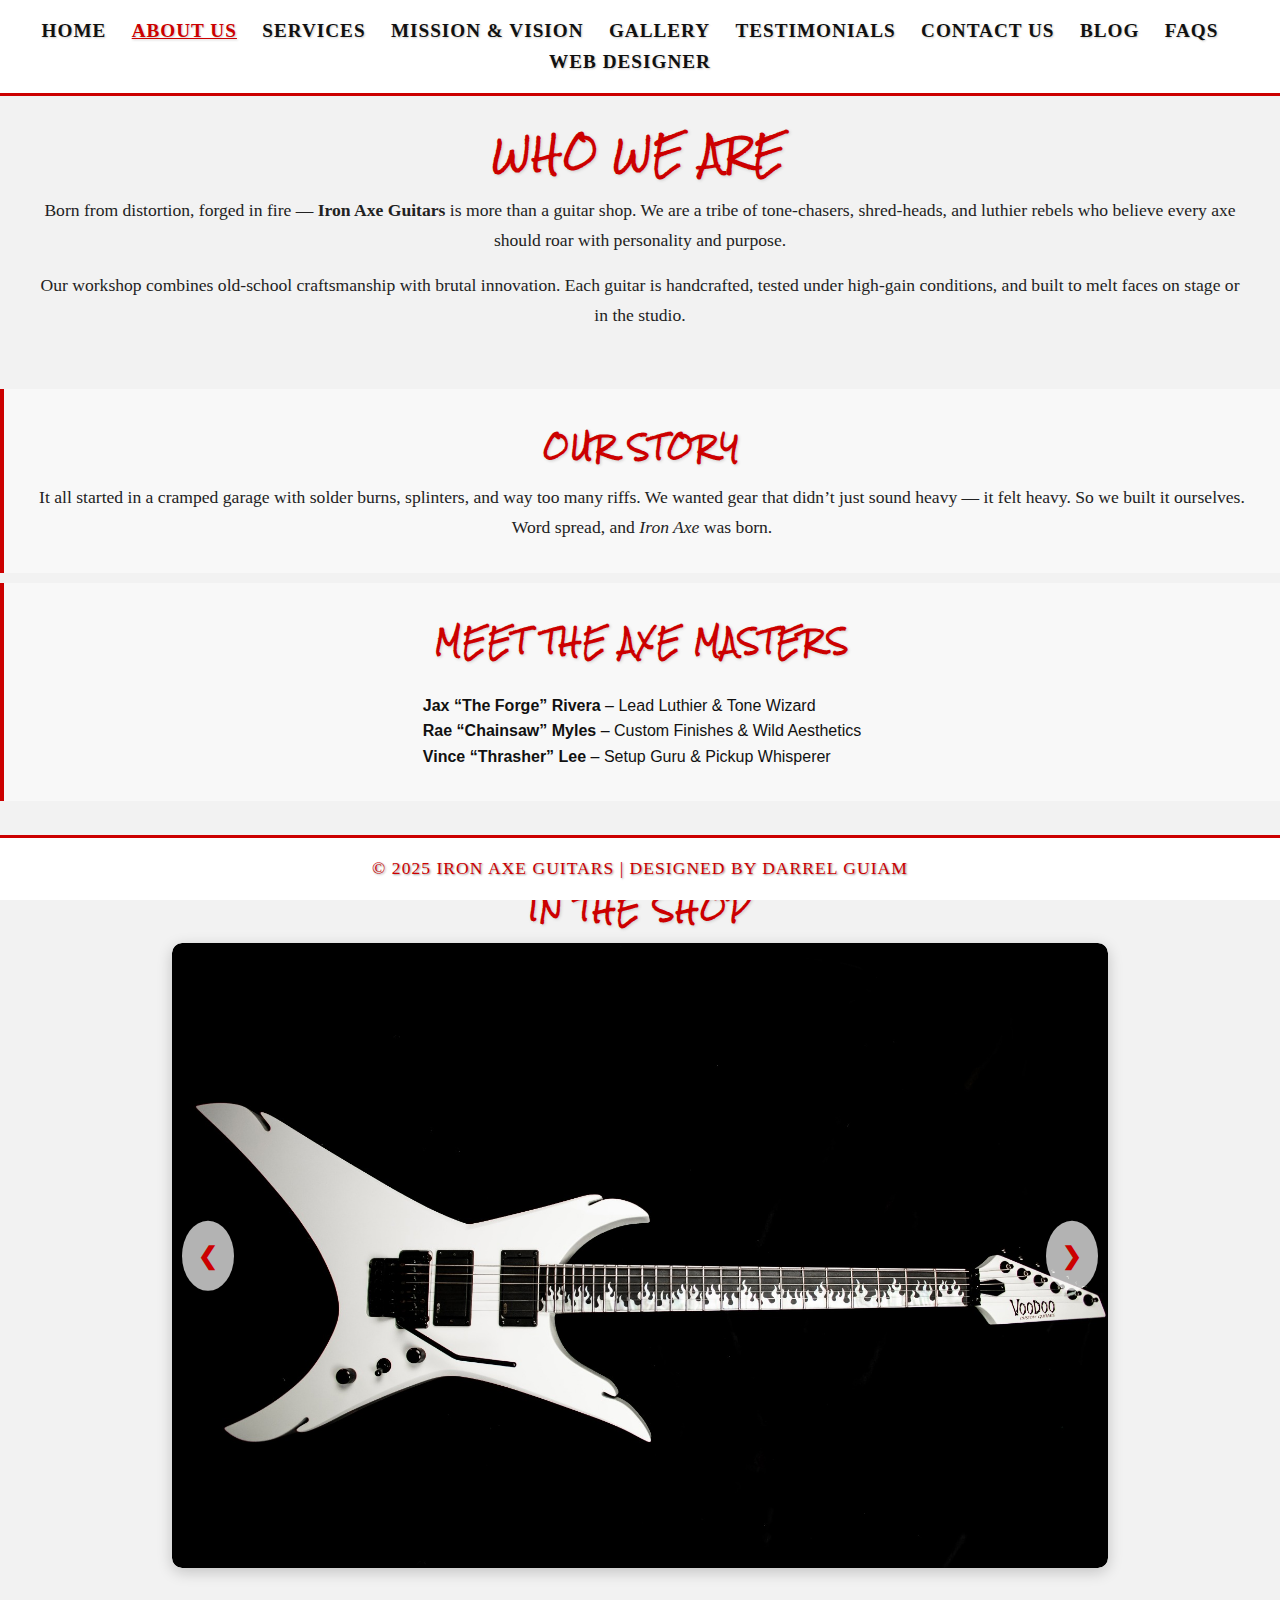
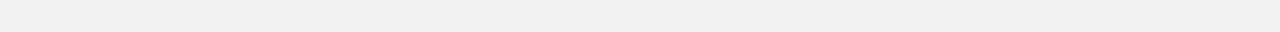
<file: about-us.html>
<!DOCTYPE html>
<html lang="en">
<head>
    <meta charset="UTF-8">
    <meta name="viewport" content="width=device-width, initial-scale=1.0">
    <meta name="description" content="Iron Axe Guitars - Custom Guitars for Metalheads.">
    <title>About Us | Iron Axe Guitars</title>

    <!-- Google Fonts for Metal Look -->
    <link href="https://fonts.googleapis.com/css2?family=Rock+Salt&display=swap" rel="stylesheet">

    <!-- Your style.css -->
    <link rel="stylesheet" href="css/style.css">
</head>
<body>
    <header>
        <nav>
            <ul>
                <li><a href="index.html">Home</a></li>
                <li><a href="about-us.html" class="active">About Us</a></li>
                <li><a href="services.html">Services</a></li>
                <li><a href="mission-vision.html">Mission & Vision</a></li>
                <li><a href="gallery.html">Gallery</a></li>
                <li><a href="testimonials.html">Testimonials</a></li>
                <li><a href="contact-us.html">Contact Us</a></li>
                <li><a href="news-blog.html">Blog</a></li>
                <li><a href="faqs.html">FAQs</a></li>
                <li><a href="web-designer-profile.html">Web Designer</a></li>
            </ul>
        </nav>
    </header>

    <main>
        <section id="about-us">
            <h2>Who We Are</h2>
            <p>Born from distortion, forged in fire — <strong>Iron Axe Guitars</strong> is more than a guitar shop. We are a tribe of tone-chasers, shred-heads, and luthier rebels who believe every axe should roar with personality and purpose.</p>

            <p>Our workshop combines old-school craftsmanship with brutal innovation. Each guitar is handcrafted, tested under high-gain conditions, and built to melt faces on stage or in the studio.</p>
        </section>

        <section class="faq">
            <h3>Our Story</h3>
            <p>It all started in a cramped garage with solder burns, splinters, and way too many riffs. We wanted gear that didn’t just sound heavy — it felt heavy. So we built it ourselves. Word spread, and <em>Iron Axe</em> was born.</p>
        </section>

        <section class="faq">
            <h3>Meet the Axe Masters</h3>
            <ul>
                <li><strong>Jax “The Forge” Rivera</strong> – Lead Luthier & Tone Wizard</li>
                <li><strong>Rae “Chainsaw” Myles</strong> – Custom Finishes & Wild Aesthetics</li>
                <li><strong>Vince “Thrasher” Lee</strong> – Setup Guru & Pickup Whisperer</li>
            </ul>
        </section>

        <section id="carousel">
            <h3>In the Shop</h3>
            <div class="carousel-container">
                <div class="carousel-slide fade">
                    <img src="g1.jpg" alt="Custom guitar on workbench">
                </div>
                <div class="carousel-slide fade">
                    <img src="g2.jpg" alt="Polishing a neck in the workshop">
                </div>
                <div class="carousel-slide fade">
                    <img src="g3.jpg" alt="Luthier testing guitar tones">
                </div>

                <a class="prev" onclick="plusSlides(-1)">&#10094;</a>
                <a class="next" onclick="plusSlides(1)">&#10095;</a>
            </div>
        </section>
    </main>

    <footer>
        <p>&copy; 2025 Iron Axe Guitars | Designed by Darrel Guiam</p>
    </footer>

    <!-- Carousel Script -->
    <script>
        let slideIndex = 0;
        const showSlides = () => {
            let slides = document.getElementsByClassName("carousel-slide");
            for (let i = 0; i < slides.length; i++) {
                slides[i].style.display = "none";  
            }
            slideIndex++;
            if (slideIndex > slides.length) { slideIndex = 1 }    
            slides[slideIndex - 1].style.display = "block";  
            setTimeout(showSlides, 4000); // Change every 4 seconds
        };
        showSlides();
    </script>
</body>
</html>
</file>
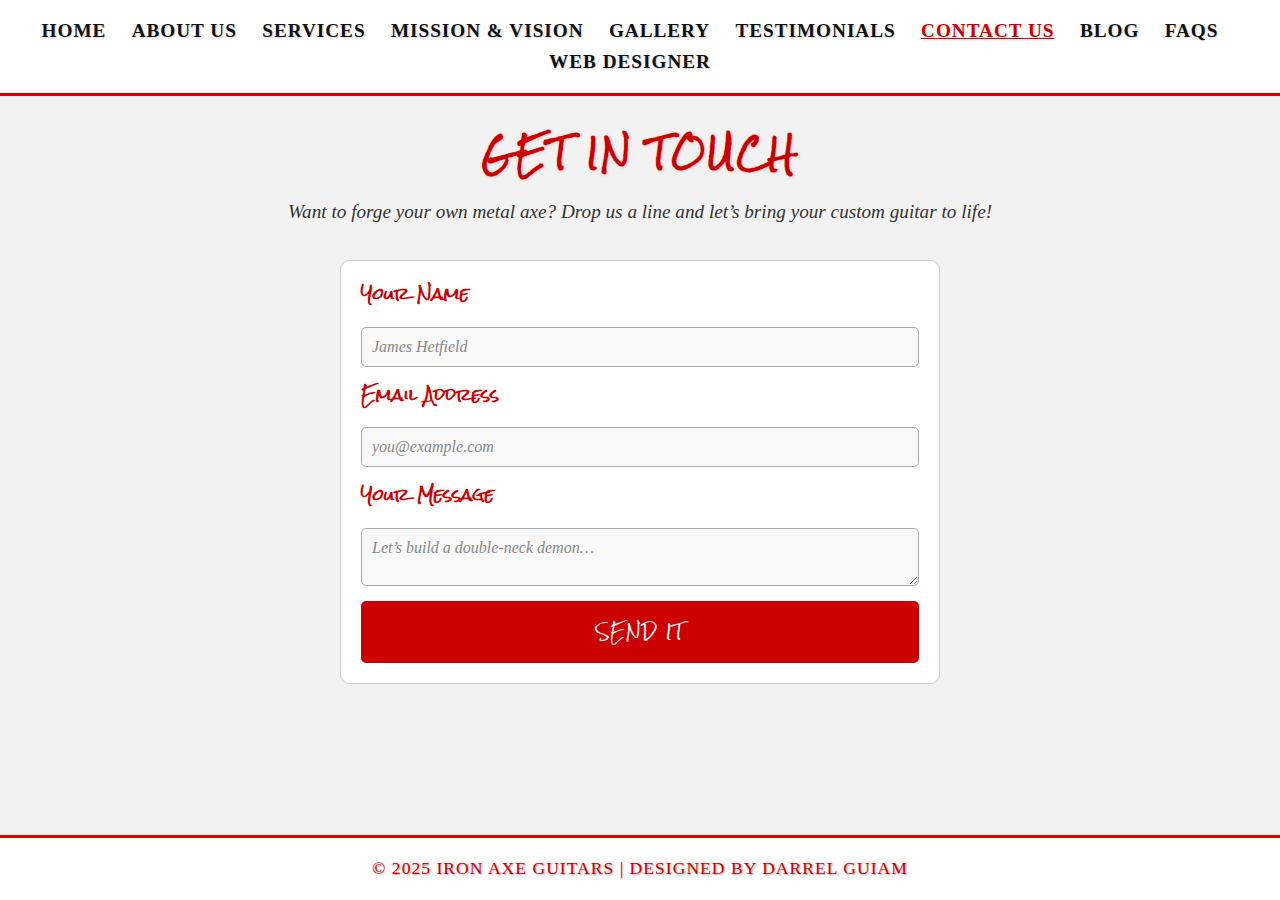
<file: contact-us.html>
<!DOCTYPE html>
<html lang="en">
<head>
  <meta charset="UTF-8" />
  <meta name="viewport" content="width=device-width, initial-scale=1.0" />
  <meta name="description" content="Iron Axe Guitars - Custom Guitars for Metalheads." />
  <title>Contact Us | Iron Axe Guitars</title>

  <!-- Metal Fonts -->
  <link href="https://fonts.googleapis.com/css2?family=Rock+Salt&display=swap" rel="stylesheet" />

  <!-- External CSS -->
  <link rel="stylesheet" href="css/style.css" />
</head>
<body>
  <header>
    <nav>
      <ul>
        <li><a href="index.html">Home</a></li>
        <li><a href="about-us.html">About Us</a></li>
        <li><a href="services.html">Services</a></li>
        <li><a href="mission-vision.html">Mission & Vision</a></li>
        <li><a href="gallery.html">Gallery</a></li>
        <li><a href="testimonials.html">Testimonials</a></li>
        <li><a href="contact-us.html" class="active">Contact Us</a></li>
        <li><a href="news-blog.html">Blog</a></li>
        <li><a href="faqs.html">FAQs</a></li>
        <li><a href="web-designer-profile.html">Web Designer</a></li>
      </ul>
    </nav>
  </header>

  <main>
    <section id="contact-us">
      <h2>Get in Touch</h2>
      <p>Want to forge your own metal axe? Drop us a line and let’s bring your custom guitar to life!</p>

      <form action="submit_form.php" method="POST">
        <label for="name">Your Name</label>
        <input type="text" id="name" name="name" placeholder="James Hetfield" required />

        <label for="email">Email Address</label>
        <input type="email" id="email" name="email" placeholder="you@example.com" required />

        <label for="message">Your Message</label>
        <textarea id="message" name="message" placeholder="Let’s build a double-neck demon…" required></textarea>

        <button type="submit">Send It</button>
      </form>
    </section>
  </main>

  <footer>
    <p>&copy; 2025 Iron Axe Guitars | Designed by Darrel Guiam</p>
  </footer>
</body>
</html>
</file>
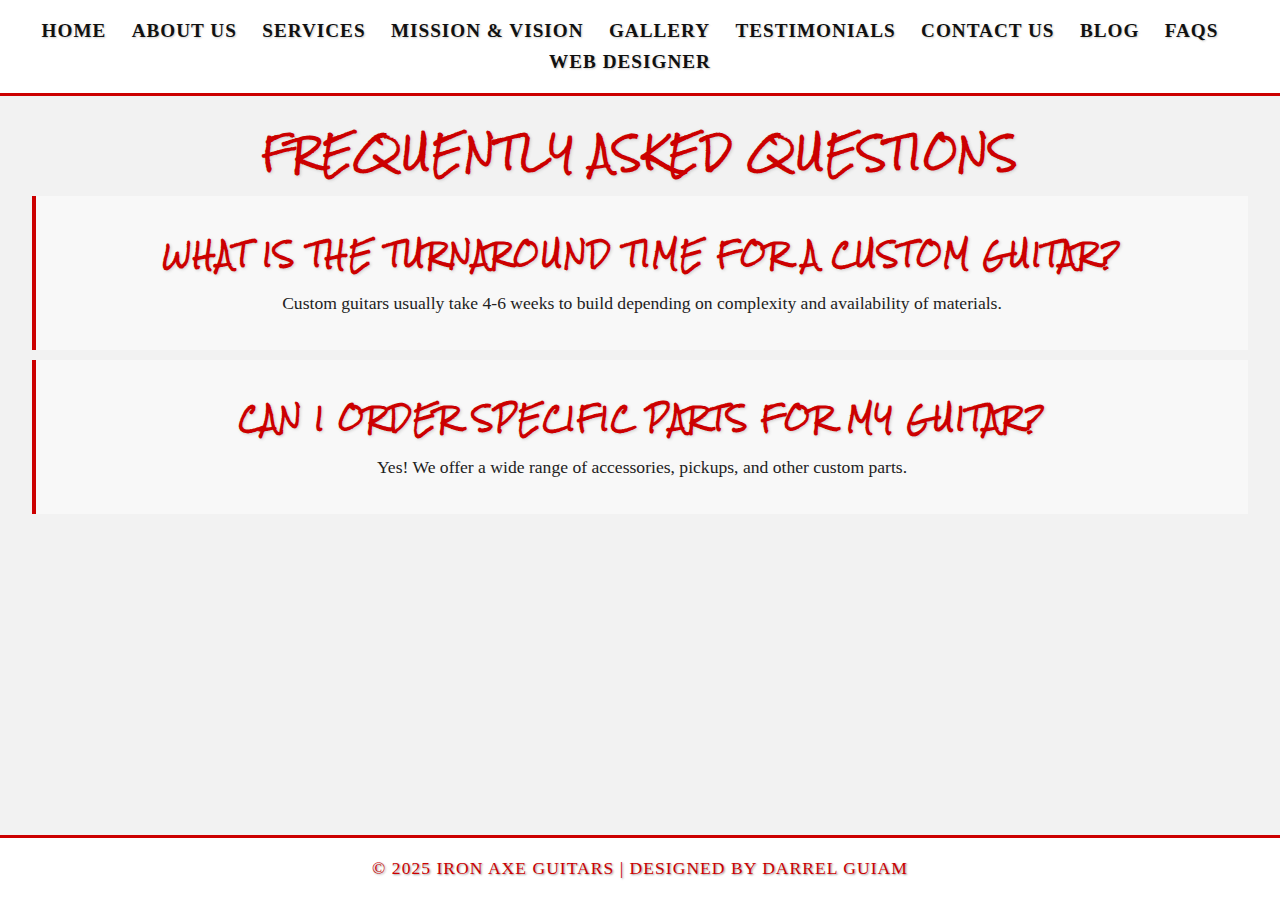
<file: faqs.html>
<!DOCTYPE html>
<html lang="en">
<head>
    <meta charset="UTF-8">
    <meta name="viewport" content="width=device-width, initial-scale=1.0">
    <meta name="description" content="Iron Axe Guitars - Custom Guitars for Metalheads.">
    <title>Iron Axe Guitars</title>

    <!-- Google Fonts for Metal Look -->
    <link href="https://fonts.googleapis.com/css2?family=Rock+Salt&display=swap" rel="stylesheet">

    <!-- Your style.css -->
    <link rel="stylesheet" href="css/style.css">
</head>
<body>
    <header>
        <nav>
            <ul>
                <li><a href="index.html">Home</a></li>
                <li><a href="about-us.html">About Us</a></li>
                <li><a href="services.html">Services</a></li>
                <li><a href="mission-vision.html">Mission & Vision</a></li>
                <li><a href="gallery.html">Gallery</a></li>
                <li><a href="testimonials.html">Testimonials</a></li>
                <li><a href="contact-us.html">Contact Us</a></li>
                <li><a href="news-blog.html">Blog</a></li>
                <li><a href="faqs.html">FAQs</a></li>
                <li><a href="web-designer-profile.html">Web Designer</a></li>
            </ul>
        </nav>
    </header>

    <main>
        <section id="faqs">
            <h2>Frequently Asked Questions</h2>
            <div class="faq">
                <h3>What is the turnaround time for a custom guitar?</h3>
                <p>Custom guitars usually take 4-6 weeks to build depending on complexity and availability of materials.</p>
            </div>

            <div class="faq">
                <h3>Can I order specific parts for my guitar?</h3>
                <p>Yes! We offer a wide range of accessories, pickups, and other custom parts.</p>
            </div>
        </section>
    </main>

    <footer>
        <p>&copy; 2025 Iron Axe Guitars | Designed by Darrel Guiam</p>
    </footer>
</body>
</html>
</file>
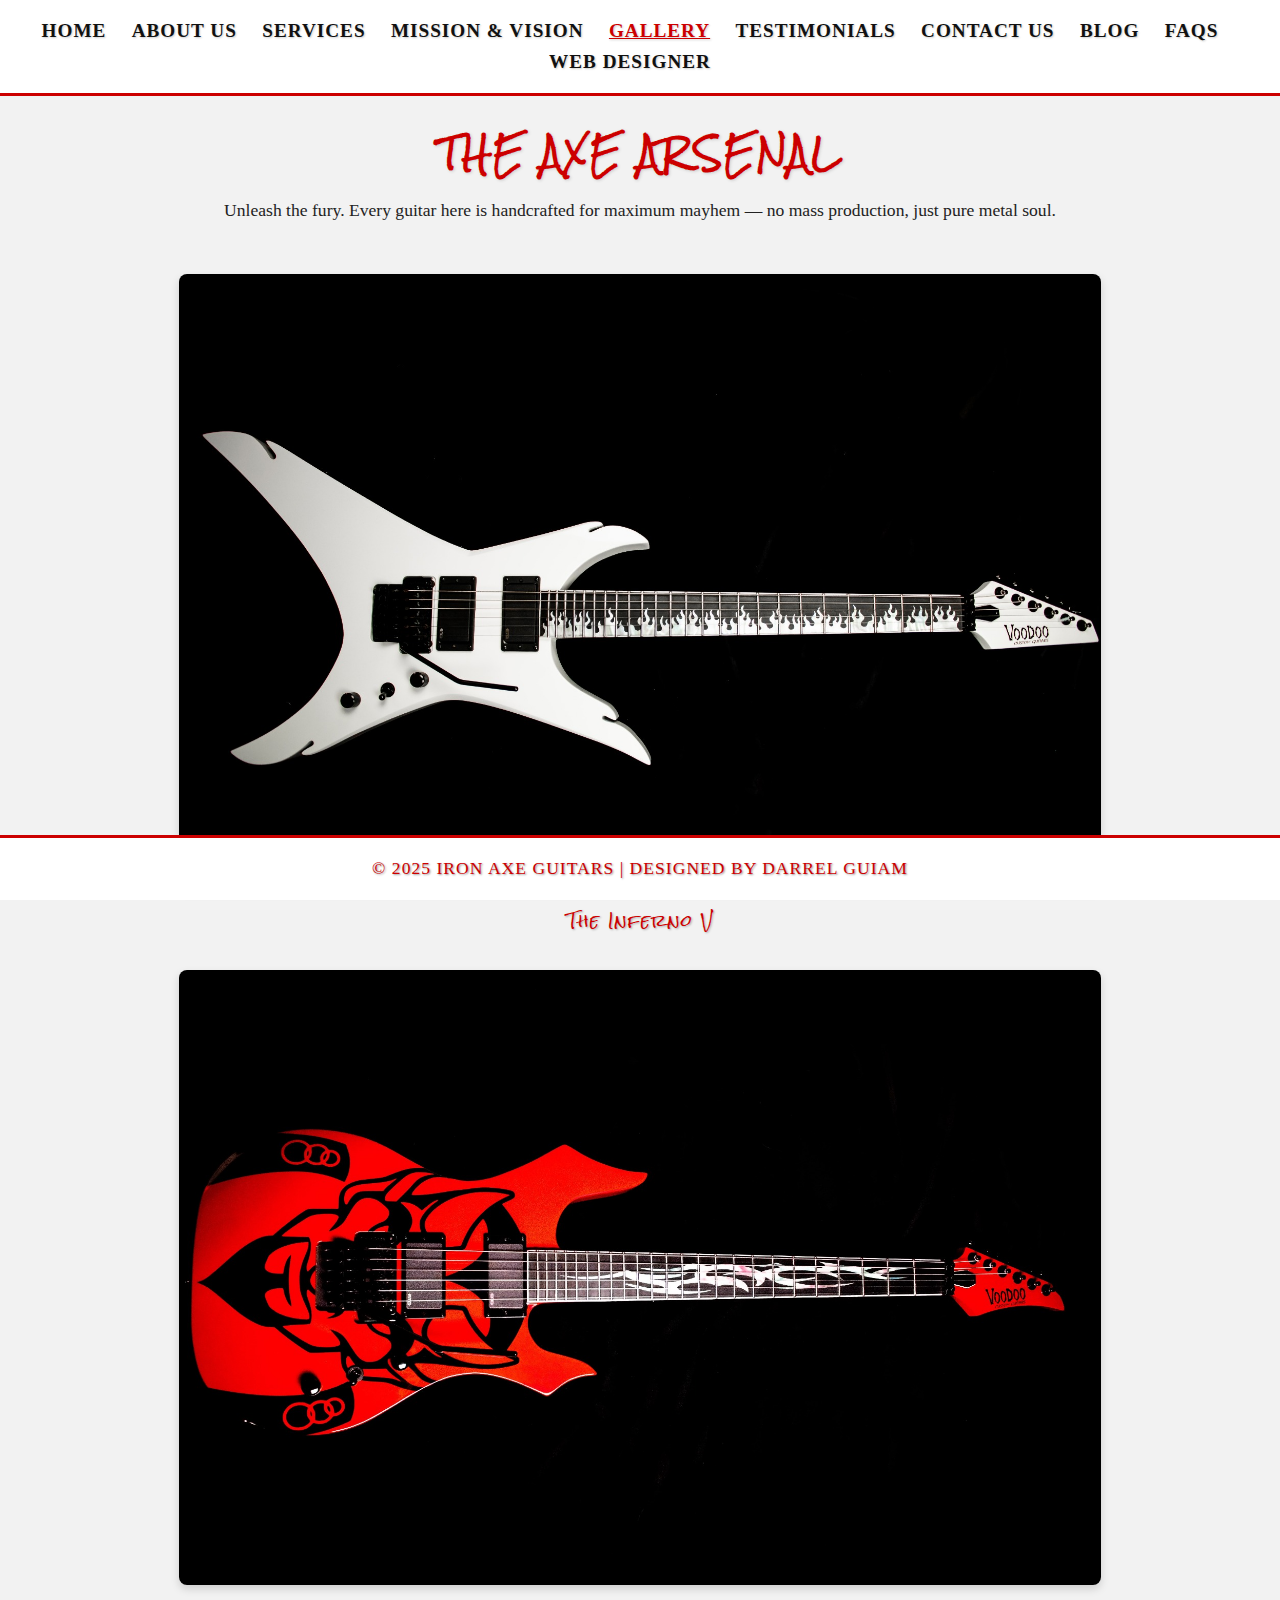
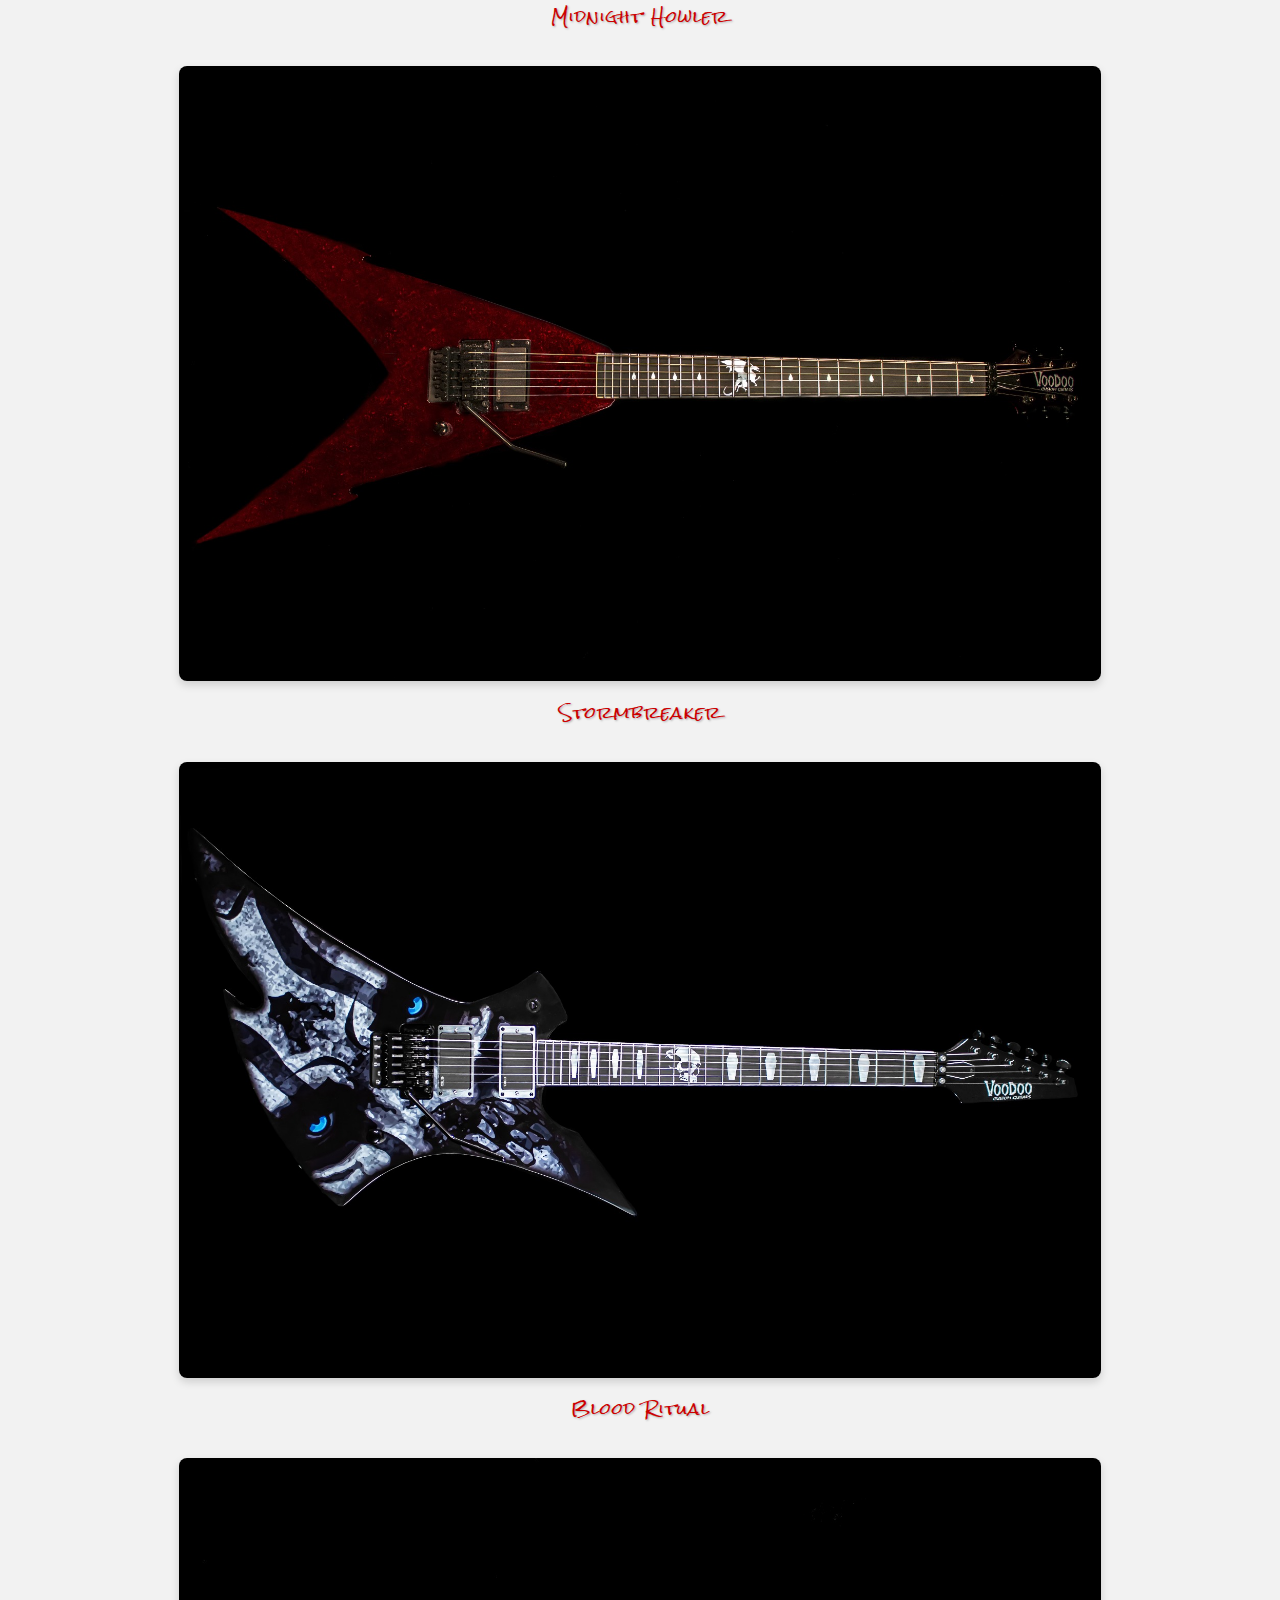
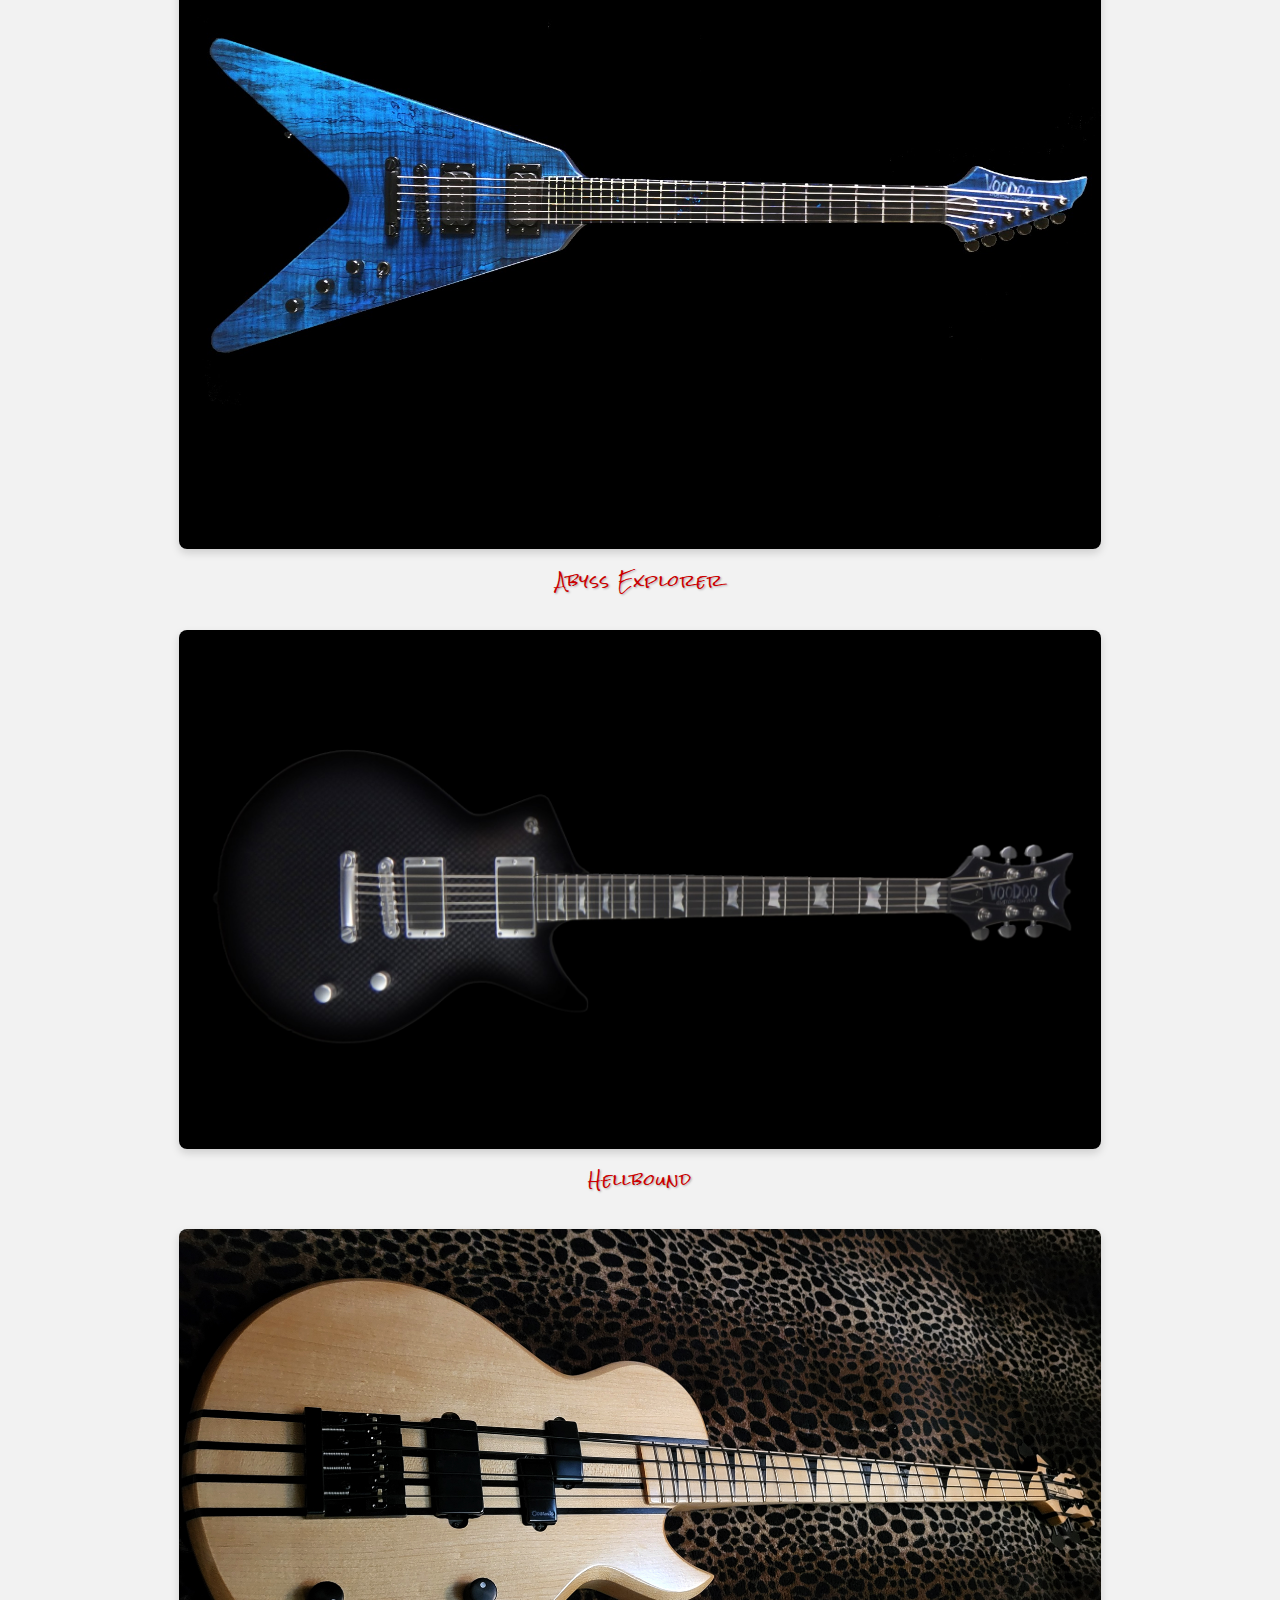
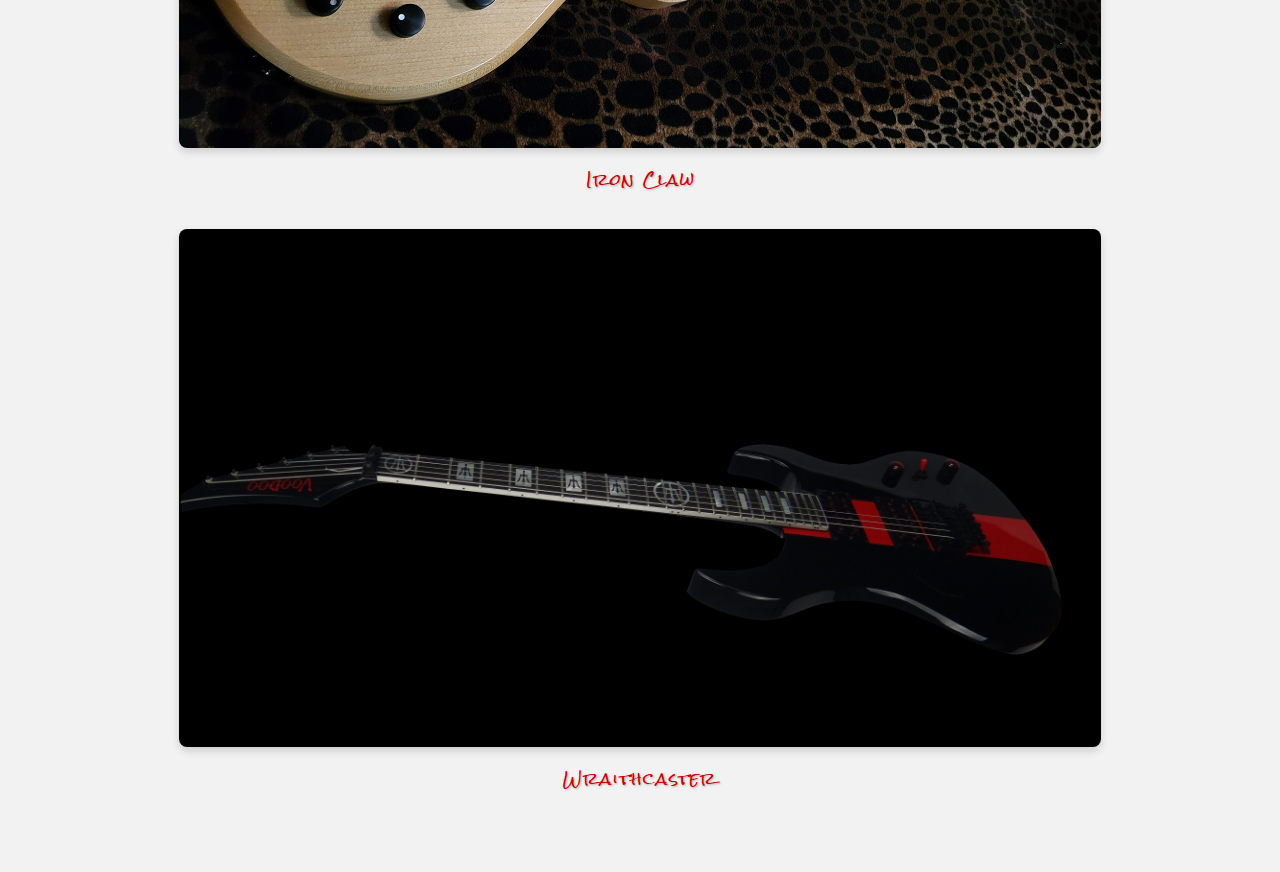
<file: gallery.html>
<!DOCTYPE html>
<html lang="en">
<head>
  <meta charset="UTF-8" />
  <meta name="viewport" content="width=device-width, initial-scale=1.0"/>
  <meta name="description" content="Iron Axe Guitars - Custom Guitars for Metalheads."/>
  <title>Gallery | Iron Axe Guitars</title>

  <link href="https://fonts.googleapis.com/css2?family=Rock+Salt&display=swap" rel="stylesheet"/>
  <link rel="stylesheet" href="css/style.css" />
</head>
<body>
  <header>
    <nav>
      <ul>
        <li><a href="index.html">Home</a></li>
        <li><a href="about-us.html">About Us</a></li>
        <li><a href="services.html">Services</a></li>
        <li><a href="mission-vision.html">Mission & Vision</a></li>
        <li><a href="gallery.html" class="active">Gallery</a></li>
        <li><a href="testimonials.html">Testimonials</a></li>
        <li><a href="contact-us.html">Contact Us</a></li>
        <li><a href="news-blog.html">Blog</a></li>
        <li><a href="faqs.html">FAQs</a></li>
        <li><a href="web-designer-profile.html">Web Designer</a></li>
      </ul>
    </nav>
  </header>

  <main>
    <section id="gallery">
      <h2>The Axe Arsenal</h2>
      <p>Unleash the fury. Every guitar here is handcrafted for maximum mayhem — no mass production, just pure metal soul.</p>

      <div class="gallery-grid">
        <div class="gallery-item">
          <img src="g1.jpg" alt="Custom Guitar 1" onclick="openModal(this)">
          <p class="caption">The Inferno V</p>
        </div>
        <div class="gallery-item">
          <img src="g2.jpg" alt="Custom Guitar 2" onclick="openModal(this)">
          <p class="caption">Midnight Howler</p>
        </div>
        <div class="gallery-item">
          <img src="g3.jpg" alt="Custom Guitar 3" onclick="openModal(this)">
          <p class="caption">Stormbreaker</p>
        </div>
        <div class="gallery-item">
          <img src="g4.jpg" alt="Custom Guitar 4" onclick="openModal(this)">
          <p class="caption">Blood Ritual</p>
        </div>
        <div class="gallery-item">
          <img src="g5.jpg" alt="Custom Guitar 5" onclick="openModal(this)">
          <p class="caption">Abyss Explorer</p>
        </div>
        <div class="gallery-item">
          <img src="g6.jpg" alt="Custom Guitar 6" onclick="openModal(this)">
          <p class="caption">Hellbound</p>
        </div>
        <div class="gallery-item">
          <img src="g7.jpg" alt="Custom Guitar 7" onclick="openModal(this)">
          <p class="caption">Iron Claw</p>
        </div>
        <div class="gallery-item">
          <img src="g8.jpg" alt="Custom Guitar 8" onclick="openModal(this)">
          <p class="caption">Wraithcaster</p>
        </div>
      </div>
    </section>
  </main>

  <footer>
    <p>&copy; 2025 Iron Axe Guitars | Designed by Darrel Guiam</p>
  </footer>

  <!-- Modal for Image Zoom -->
  <div id="imgModal" class="modal">
    <span class="modal-close" onclick="closeModal()">&times;</span>
    <img class="modal-content" id="modalImage">
    <div class="modal-caption" id="modalCaption"></div>
  </div>

  <script>
    function openModal(img) {
      document.getElementById('imgModal').style.display = 'block';
      document.getElementById('modalImage').src = img.src;
      document.getElementById('modalCaption').innerText = img.alt;
    }

    function closeModal() {
      document.getElementById('imgModal').style.display = 'none';
    }
  </script>
</body>
</html>
</file>
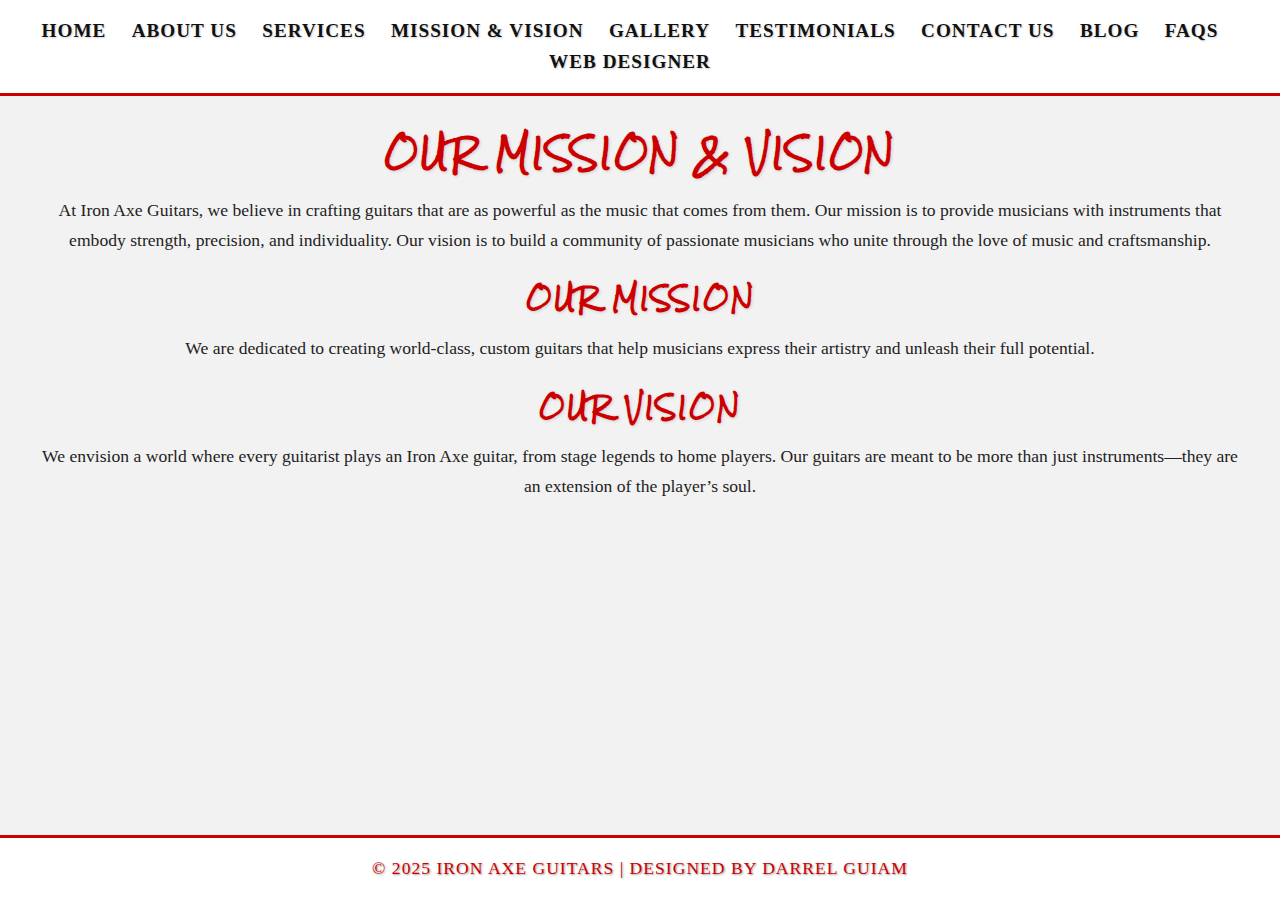
<file: mission-vision.html>
<!DOCTYPE html>
<html lang="en">
<head>
    <meta charset="UTF-8">
    <meta name="viewport" content="width=device-width, initial-scale=1.0">
    <meta name="description" content="Iron Axe Guitars - Custom Guitars for Metalheads.">
    <title>Iron Axe Guitars</title>

    <!-- Google Fonts for Metal Look -->
    <link href="https://fonts.googleapis.com/css2?family=Rock+Salt&display=swap" rel="stylesheet">

    <!-- Your style.css -->
    <link rel="stylesheet" href="css/style.css">
</head>
<body>
    <header>
        <nav>
            <ul>
                <li><a href="index.html">Home</a></li>
                <li><a href="about-us.html">About Us</a></li>
                <li><a href="services.html">Services</a></li>
                <li><a href="mission-vision.html">Mission & Vision</a></li>
                <li><a href="gallery.html">Gallery</a></li>
                <li><a href="testimonials.html">Testimonials</a></li>
                <li><a href="contact-us.html">Contact Us</a></li>
                <li><a href="news-blog.html">Blog</a></li>
                <li><a href="faqs.html">FAQs</a></li>
                <li><a href="web-designer-profile.html">Web Designer</a></li>
            </ul>
        </nav>
    </header>

    <main>
        <section id="mission-vision">
            <h2>Our Mission & Vision</h2>
            <p>At Iron Axe Guitars, we believe in crafting guitars that are as powerful as the music that comes from them. Our mission is to provide musicians with instruments that embody strength, precision, and individuality. Our vision is to build a community of passionate musicians who unite through the love of music and craftsmanship.</p>
            
            <h3>Our Mission</h3>
            <p>We are dedicated to creating world-class, custom guitars that help musicians express their artistry and unleash their full potential.</p>
            
            <h3>Our Vision</h3>
            <p>We envision a world where every guitarist plays an Iron Axe guitar, from stage legends to home players. Our guitars are meant to be more than just instruments—they are an extension of the player’s soul.</p>
        </section>
    </main>

    <footer>
        <p>&copy; 2025 Iron Axe Guitars | Designed by Darrel Guiam</p>
    </footer>
</body>
</html>
</file>
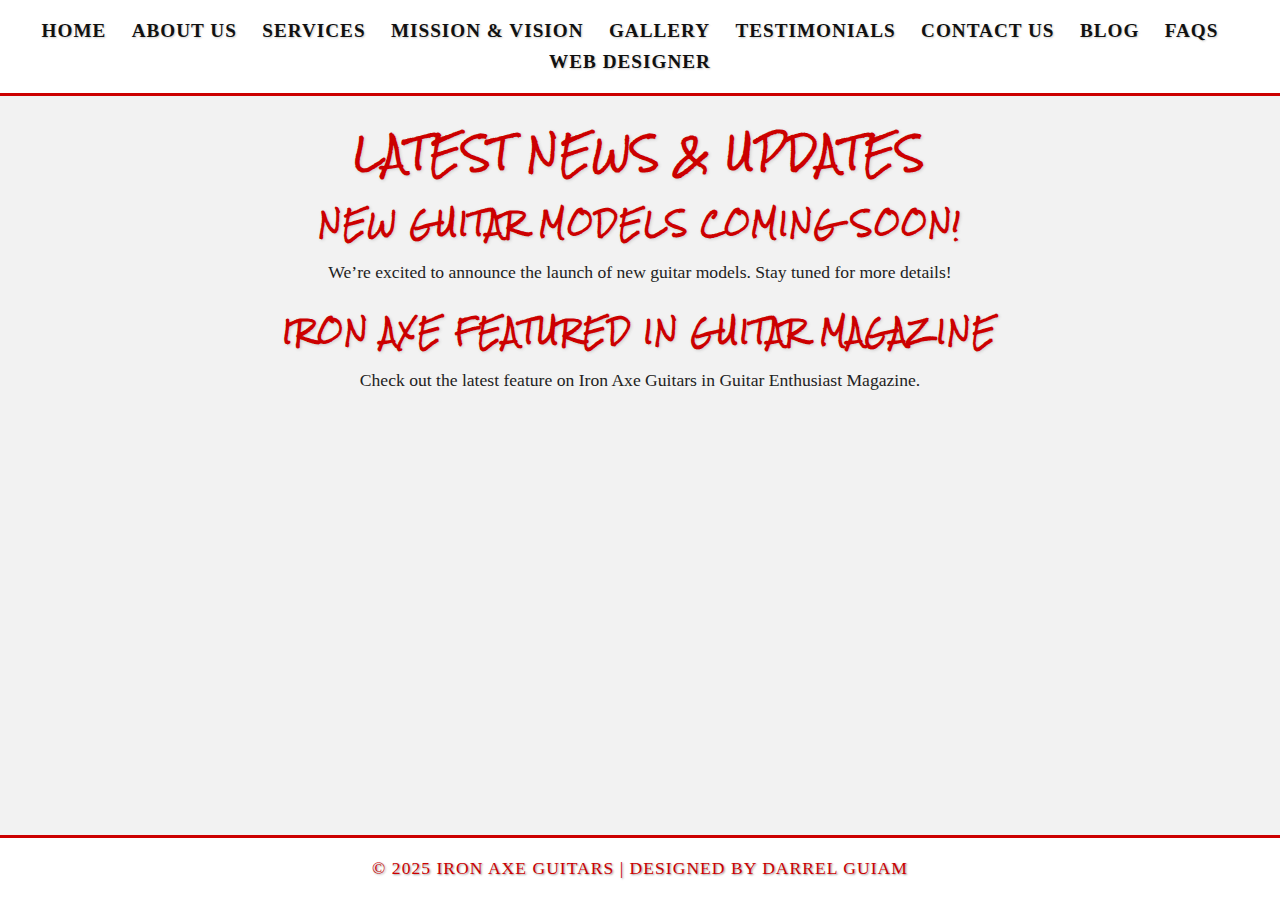
<file: news-blog.html>
<!DOCTYPE html>
<html lang="en">
<head>
    <meta charset="UTF-8">
    <meta name="viewport" content="width=device-width, initial-scale=1.0">
    <meta name="description" content="Iron Axe Guitars - Custom Guitars for Metalheads.">
    <title>Iron Axe Guitars</title>

    <!-- Google Fonts for Metal Look -->
    <link href="https://fonts.googleapis.com/css2?family=Rock+Salt&display=swap" rel="stylesheet">

    <!-- Your style.css -->
    <link rel="stylesheet" href="css/style.css">
</head>
<body>
    <header>
        <nav>
            <ul>
                <li><a href="index.html">Home</a></li>
                <li><a href="about-us.html">About Us</a></li>
                <li><a href="services.html">Services</a></li>
                <li><a href="mission-vision.html">Mission & Vision</a></li>
                <li><a href="gallery.html">Gallery</a></li>
                <li><a href="testimonials.html">Testimonials</a></li>
                <li><a href="contact-us.html">Contact Us</a></li>
                <li><a href="news-blog.html">Blog</a></li>
                <li><a href="faqs.html">FAQs</a></li>
                <li><a href="web-designer-profile.html">Web Designer</a></li>
            </ul>
        </nav>
    </header>

    <main>
        <section id="blog">
            <h2>Latest News & Updates</h2>
            <article>
                <h3>New Guitar Models Coming Soon!</h3>
                <p>We’re excited to announce the launch of new guitar models. Stay tuned for more details!</p>
            </article>

            <article>
                <h3>Iron Axe Featured in Guitar Magazine</h3>
                <p>Check out the latest feature on Iron Axe Guitars in Guitar Enthusiast Magazine.</p>
            </article>
        </section>
    </main>

    <footer>
        <p>&copy; 2025 Iron Axe Guitars | Designed by Darrel Guiam</p>
    </footer>
</body>
</html>
</file>
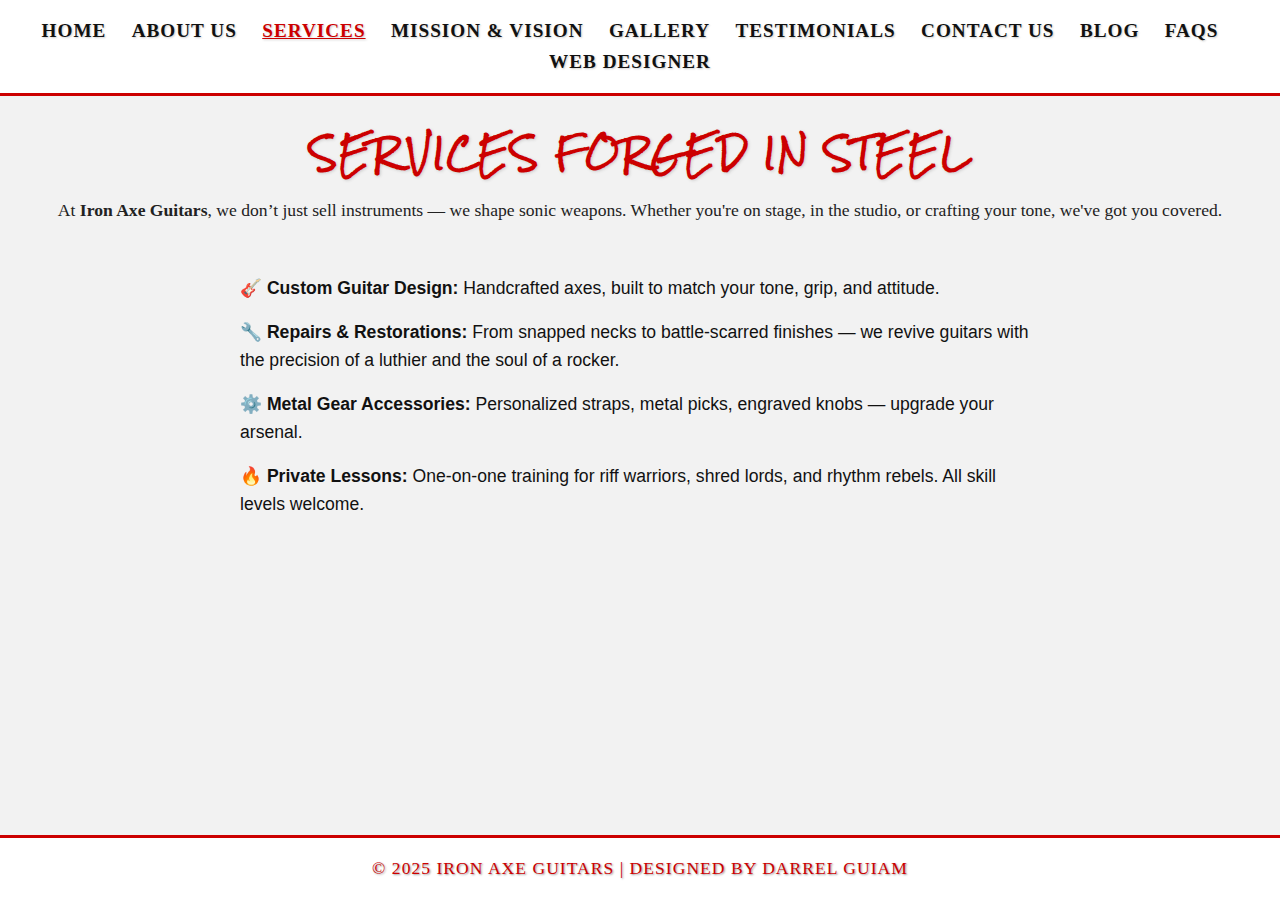
<file: services.html>
<!DOCTYPE html>
<html lang="en">
<head>
  <meta charset="UTF-8" />
  <meta name="viewport" content="width=device-width, initial-scale=1.0" />
  <meta name="description" content="Iron Axe Guitars - Custom Guitars for Metalheads." />
  <title>Services | Iron Axe Guitars</title>

  <!-- Metal Fonts -->
  <link href="https://fonts.googleapis.com/css2?family=Rock+Salt&display=swap" rel="stylesheet" />

  <!-- Your CSS -->
  <link rel="stylesheet" href="css/style.css" />
</head>
<body>
  <header>
    <nav>
      <ul>
        <li><a href="index.html">Home</a></li>
        <li><a href="about-us.html">About Us</a></li>
        <li><a href="services.html" class="active">Services</a></li>
        <li><a href="mission-vision.html">Mission & Vision</a></li>
        <li><a href="gallery.html">Gallery</a></li>
        <li><a href="testimonials.html">Testimonials</a></li>
        <li><a href="contact-us.html">Contact Us</a></li>
        <li><a href="news-blog.html">Blog</a></li>
        <li><a href="faqs.html">FAQs</a></li>
        <li><a href="web-designer-profile.html">Web Designer</a></li>
      </ul>
    </nav>
  </header>

  <main>
    <section id="services">
      <h2>Services Forged in Steel</h2>
      <p>At <strong>Iron Axe Guitars</strong>, we don’t just sell instruments — we shape sonic weapons. Whether you're on stage, in the studio, or crafting your tone, we've got you covered.</p>

      <ul>
        <li><strong>🎸 Custom Guitar Design:</strong> Handcrafted axes, built to match your tone, grip, and attitude.</li>
        <li><strong>🔧 Repairs & Restorations:</strong> From snapped necks to battle-scarred finishes — we revive guitars with the precision of a luthier and the soul of a rocker.</li>
        <li><strong>⚙️ Metal Gear Accessories:</strong> Personalized straps, metal picks, engraved knobs — upgrade your arsenal.</li>
        <li><strong>🔥 Private Lessons:</strong> One-on-one training for riff warriors, shred lords, and rhythm rebels. All skill levels welcome.</li>
      </ul>
    </section>
  </main>

  <footer>
    <p>&copy; 2025 Iron Axe Guitars | Designed by Darrel Guiam</p>
  </footer>
</body>
</html>
</file>
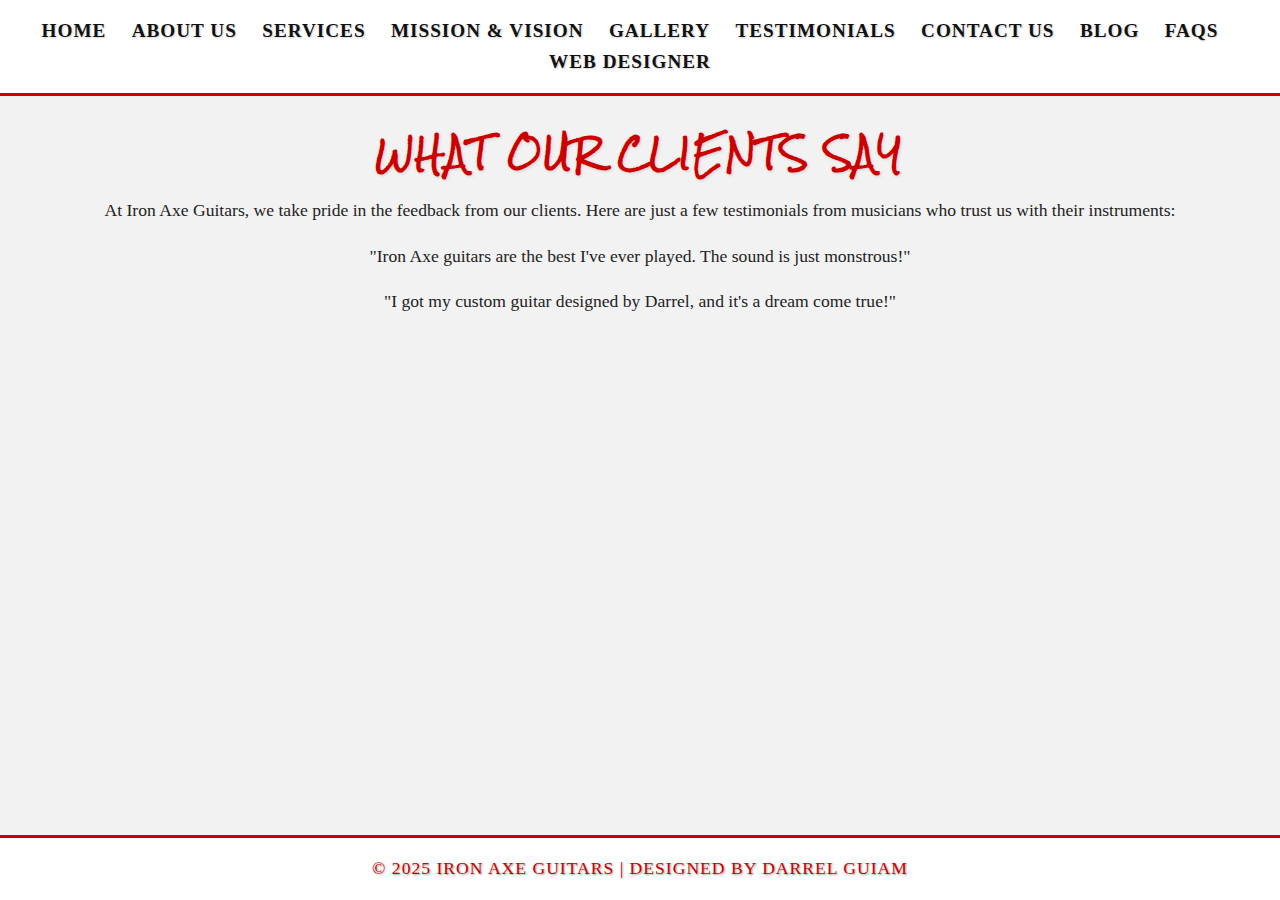
<file: testimonials.html>
<!DOCTYPE html>
<html lang="en">
<head>
    <meta charset="UTF-8">
    <meta name="viewport" content="width=device-width, initial-scale=1.0">
    <meta name="description" content="Iron Axe Guitars - Custom Guitars for Metalheads.">
    <title>Iron Axe Guitars</title>

    <!-- Google Fonts for Metal Look -->
    <link href="https://fonts.googleapis.com/css2?family=Rock+Salt&display=swap" rel="stylesheet">

    <!-- Your style.css -->
    <link rel="stylesheet" href="css/style.css">
</head>
<body>
    <header>
        <nav>
            <ul>
                <li><a href="index.html">Home</a></li>
                <li><a href="about-us.html">About Us</a></li>
                <li><a href="services.html">Services</a></li>
                <li><a href="mission-vision.html">Mission & Vision</a></li>
                <li><a href="gallery.html">Gallery</a></li>
                <li><a href="testimonials.html">Testimonials</a></li>
                <li><a href="contact-us.html">Contact Us</a></li>
                <li><a href="news-blog.html">Blog</a></li>
                <li><a href="faqs.html">FAQs</a></li>
                <li><a href="web-designer-profile.html">Web Designer</a></li>
            </ul>
        </nav>
    </header>

    <main>
        <section id="testimonials">
            <h2>What Our Clients Say</h2>
            <p>At Iron Axe Guitars, we take pride in the feedback from our clients. Here are just a few testimonials from musicians who trust us with their instruments:</p>
            <blockquote>
                <p>"Iron Axe guitars are the best I've ever played. The sound is just monstrous!"</p>
                <footer>- John Doe, Metal Guitarist</footer>
            </blockquote>
            <blockquote>
                <p>"I got my custom guitar designed by Darrel, and it's a dream come true!"</p>
                <footer>- Jane Smith, Rock Performer</footer>
            </blockquote>
        </section>
    </main>

    <footer>
        <p>&copy; 2025 Iron Axe Guitars | Designed by Darrel Guiam</p>
    </footer>
</body>
</html>
</file>
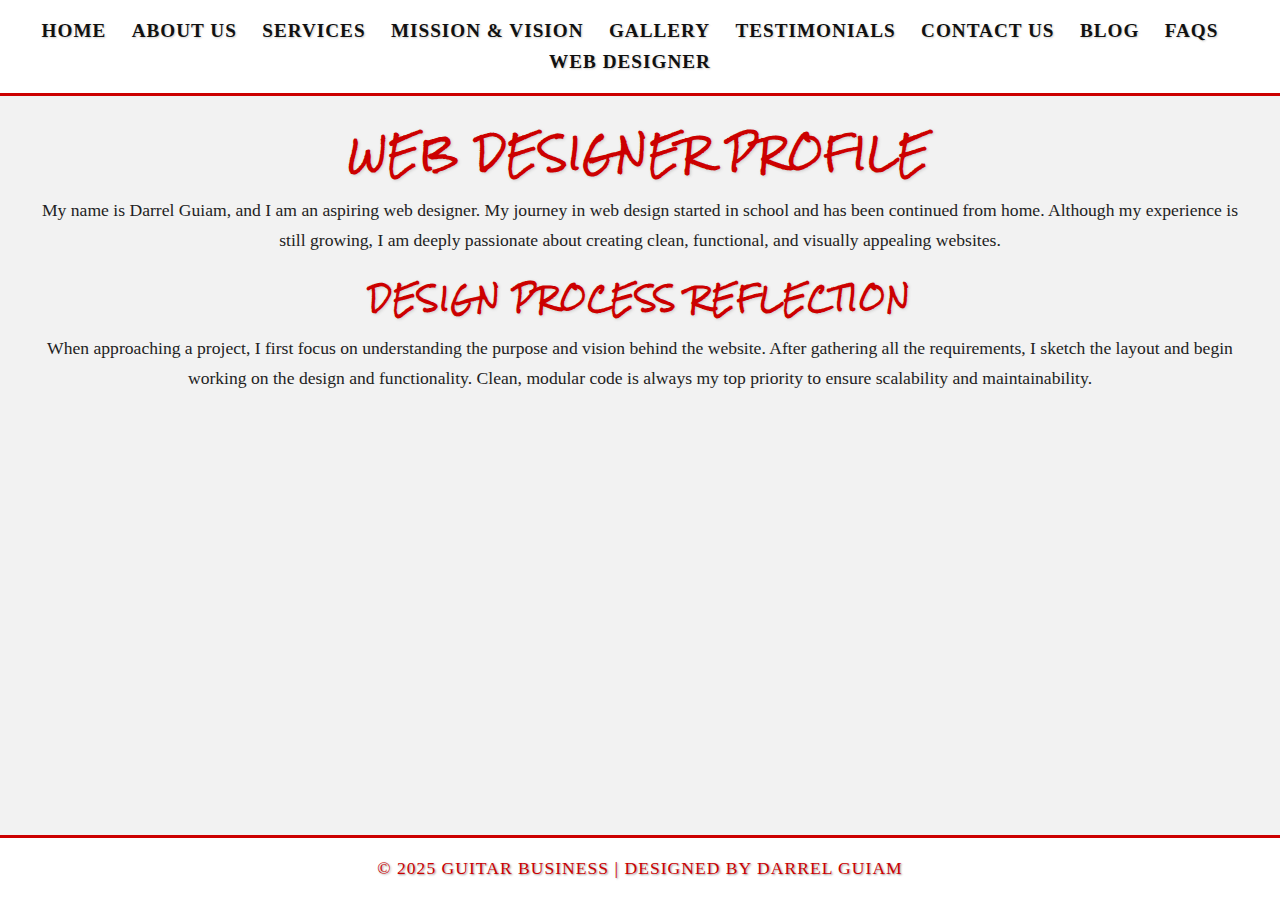
<file: web-designer-profile.html>
<!DOCTYPE html>
<html lang="en">
<head>
    <meta charset="UTF-8">
    <meta name="viewport" content="width=device-width, initial-scale=1.0">
    <meta name="description" content="Iron Axe Guitars - Custom Guitars for Metalheads.">
    <title>Iron Axe Guitars</title>

    <!-- Google Fonts for Metal Look -->
    <link href="https://fonts.googleapis.com/css2?family=Rock+Salt&display=swap" rel="stylesheet">

    <!-- Your style.css -->
    <link rel="stylesheet" href="css/style.css">
</head>
<body>
    <header>
        <nav>
            <ul>
                <li><a href="index.html">Home</a></li>
                <li><a href="about-us.html">About Us</a></li>
                <li><a href="services.html">Services</a></li>
                <li><a href="mission-vision.html">Mission & Vision</a></li>
                <li><a href="gallery.html">Gallery</a></li>
                <li><a href="testimonials.html">Testimonials</a></li>
                <li><a href="contact-us.html">Contact Us</a></li>
                <li><a href="news-blog.html">Blog</a></li>
                <li><a href="faqs.html">FAQs</a></li>
                <li><a href="web-designer-profile.html">Web Designer</a></li>
            </ul>
        </nav>
    </header>

    <main>
        <section id="designer-profile">
            <h2>Web Designer Profile</h2>
            <p>My name is Darrel Guiam, and I am an aspiring web designer. My journey in web design started in school and has been continued from home. Although my experience is still growing, I am deeply passionate about creating clean, functional, and visually appealing websites.</p>

            <h3>Design Process Reflection</h3>
            <p>When approaching a project, I first focus on understanding the purpose and vision behind the website. After gathering all the requirements, I sketch the layout and begin working on the design and functionality. Clean, modular code is always my top priority to ensure scalability and maintainability.</p>
        </section>
    </main>

    <footer>
        <p>&copy; 2025 Guitar Business | Designed by Darrel Guiam</p>
    </footer>
</body>
</html>
</file>
<file: css/style.css>
/* General Reset */
* {
    margin: 0;
    padding: 0;
    box-sizing: border-box;
}

/* Body Styling - Light Mode */
body {
    font-family: 'UnifrakturCook', cursive, sans-serif;
    background-color: #f2f2f2;
    color: #111;
    line-height: 1.6;
    font-size: 16px;
    text-align: center; /* Center all body text */
}

/* Header Styling */
header {
    background-color: #fff;
    border-bottom: 3px solid #cc0000;
    padding: 1rem;
    font-size: 1.2rem;
}

header nav ul {
    list-style: none;
    padding: 0;
}

header nav ul li {
    display: inline-block;
    margin-right: 20px;
}

header nav ul li a {
    color: #111;
    text-decoration: none;
    font-weight: bold;
    text-transform: uppercase;
    letter-spacing: 1px;
    font-family: 'UnifrakturCook', cursive;
    text-shadow: 1px 1px 2px #ccc;
}

header nav ul li a:hover {
    color: #cc0000;
}

/* Section Headers */
h1, h2, h3 {
    font-family: 'Rock Salt', cursive;
    color: #cc0000;
    text-transform: uppercase;
    letter-spacing: 2px;
    margin-bottom: 1rem;
    text-shadow: 1px 1px 3px #ccc;
    text-align: center;
}

h2 {
    font-size: 2rem;
}

h3 {
    font-size: 1.5rem;
    margin-top: 1.5rem;
}

/* Paragraph Styling */
p {
    font-family: 'UnifrakturCook', cursive;
    font-size: 1.1rem;
    color: #222;
    margin-bottom: 1rem;
    line-height: 1.7;
    text-align: center;
}

/* Links */
a {
    color: #cc0000;
    text-decoration: none;
}

a:hover {
    text-decoration: underline;
}

/* Footer - Fixed, Light Version */
footer {
    position: fixed;
    left: 0;
    bottom: 0;
    width: 100%;
    background-color: #fff;
    color: #111;
    text-align: center;
    padding: 1rem;
    font-size: 1rem;
    font-family: 'Rock Salt', cursive;
    letter-spacing: 1px;
    text-transform: uppercase;
    border-top: 3px solid #cc0000;
    z-index: 1000;
}

footer p {
    margin: 0;
    color: #cc0000;
    text-shadow: 1px 1px 2px #999;
}

/* Buttons */
button {
    background-color: #cc0000;
    color: #fff;
    font-family: 'UnifrakturCook', cursive;
    font-size: 1rem;
    border: 2px solid #cc0000;
    padding: 10px 20px;
    cursor: pointer;
    transition: 0.3s ease;
    text-transform: uppercase;
}

button:hover {
    background-color: #990000;
}

/* Contact Form Styling */
form {
    max-width: 600px;
    margin: 0 auto;
    display: flex;
    flex-direction: column;
    gap: 15px;
    padding: 20px;
    background-color: #fff;
    border: 1px solid #ccc;
    border-radius: 10px;
    text-align: left; /* Keep forms left-aligned inside center section */
}

/* Input and Textarea */
form input[type="text"],
form input[type="email"],
form textarea {
    width: 100%;
    padding: 10px;
    border: 1px solid #aaa;
    border-radius: 5px;
    font-size: 1rem;
    font-family: 'UnifrakturCook', cursive;
    background-color: #f9f9f9;
    color: #111;
}

/* Labels */
form label {
    font-weight: bold;
    font-family: 'Rock Salt', cursive;
    color: #cc0000;
    margin-bottom: 5px;
}

/* Submit Button in Form */
form button {
    background-color: #cc0000;
    color: #fff;
    padding: 12px;
    border: none;
    border-radius: 5px;
    font-family: 'Rock Salt', cursive;
    font-size: 1rem;
    text-transform: uppercase;
    letter-spacing: 1px;
    cursor: pointer;
    transition: background-color 0.3s ease;
}

form button:hover {
    background-color: #990000;
}

/* FAQ */
.faq {
    background-color: #f8f8f8;
    border-left: 4px solid #cc0000;
    padding: 15px;
    margin: 10px 0;
}

/* Center FAQ Text */
.faq h3,
.faq p {
    text-align: center;
}

/* Gallery */
.gallery-grid {
    display: flex;
    flex-wrap: wrap;
    justify-content: center;
    gap: 20px;
    padding: 2rem;
}

.gallery-item img {
    max-width: 80%; /* Makes the images smaller */
    height: auto;
    border-radius: 8px;
    box-shadow: 0 4px 8px rgba(0, 0, 0, 0.15);
    transition: transform 0.3s ease; /* Optional: adds zoom effect */
}

.gallery-item img:hover {
    transform: scale(1.05); /* Optional: zoom effect on hover */
}

/* Center All Sections */
section {
    padding: 2rem;
    text-align: center;
}

/* Center Lists in Sections */
section ul {
    list-style: none;
    padding: 0;
    margin: 1rem auto;
    display: inline-block;
    text-align: left;
}

/* Responsive */
@media (max-width: 768px) {
    header nav ul {
        text-align: center;
        margin-top: 10px;
    }

    header nav ul li {
        display: block;
        margin-bottom: 10px;
    }

    .gallery-grid {
        flex-direction: column;
        align-items: center;
    }

    footer {
        font-size: 0.9rem;
    }
}

/* Carousel Section */
#carousel {
    margin: 2rem auto;
    max-width: 1000px;
    position: relative;
}

.carousel-container {
    position: relative;
    overflow: hidden;
    border-radius: 10px;
    box-shadow: 0 4px 15px rgba(0,0,0,0.2);
}

.carousel-slide {
    display: none;
    width: 100%;
}

.carousel-slide img {
    width: 100%;
    height: auto;
    display: block;
    border-radius: 10px;
}

/* Fading animation */
.fade {
    animation-name: fade;
    animation-duration: 1s;
}

@keyframes fade {
    from {opacity: .4}
    to {opacity: 1}
}

/* Arrows */
.prev, .next {
    cursor: pointer;
    position: absolute;
    top: 50%;
    padding: 16px;
    color: #cc0000;
    font-weight: bold;
    font-size: 24px;
    user-select: none;
    transition: 0.3s ease;
    background-color: rgba(255, 255, 255, 0.7);
    border-radius: 50%;
    transform: translateY(-50%);
}

.prev:hover, .next:hover {
    background-color: #cc0000;
    color: white;
}

.prev {
    left: 10px;
}

.next {
    right: 10px;
}

/* Modal Styles for Gallery Zoom */
.modal {
    display: none;
    position: fixed;
    z-index: 999;
    left: 0;
    top: 0;
    width: 100%;
    height: 100%;
    overflow: auto;
    background-color: rgba(0,0,0,0.9);
    padding-top: 60px;
}

.modal-content {
    margin: auto;
    display: block;
    max-width: 90%;
    border-radius: 10px;
}

.modal-caption {
    text-align: center;
    color: #f2f2f2;
    padding: 10px 0;
    font-family: 'Rock Salt', cursive;
    letter-spacing: 1px;
    font-size: 1.1rem;
}

.modal-close {
    position: absolute;
    top: 20px;
    right: 30px;
    color: #fff;
    font-size: 35px;
    font-weight: bold;
    cursor: pointer;
}

.caption {
    margin-top: 10px;
    font-family: 'Rock Salt', cursive;
    color: #cc0000;
    font-size: 1rem;
    letter-spacing: 1px;
    text-shadow: 1px 1px 2px #aaa;
}

/* Contact Form Intro */
#contact-us p {
    font-size: 1.2rem;
    color: #333;
    margin-bottom: 2rem;
    font-style: italic;
}

/* Placeholder Styling */
form input::placeholder,
form textarea::placeholder {
    color: #888;
    font-style: italic;
}

/* Active Page Highlight in Nav */
header nav ul li a.active {
    color: #cc0000;
    text-decoration: underline;
}

/* Active Nav Link Highlight */
header nav ul li a.active {
    color: #cc0000;
    text-decoration: underline;
}

/* Service List Styling */
#services ul li {
    margin: 1rem 0;
    font-size: 1.1rem;
    line-height: 1.6;
    text-align: left;
    max-width: 800px;
    margin-left: auto;
    margin-right: auto;
}

/* Highlight active nav link */
header nav ul li a.active {
    color: #cc0000;
    text-decoration: underline;
}

/* Hero Section */
#hero {
    background: url('your-metal-bg.jpg') no-repeat center center/cover;
    padding: 4rem 2rem;
    color: #fff;
    text-shadow: 2px 2px 4px #000;
    margin-bottom: 2rem;
}

#hero h1 {
    font-size: 2.5rem;
    margin-bottom: 1rem;
}

#hero p {
    font-size: 1.2rem;
    font-family: 'UnifrakturCook', cursive;
}
</file>
